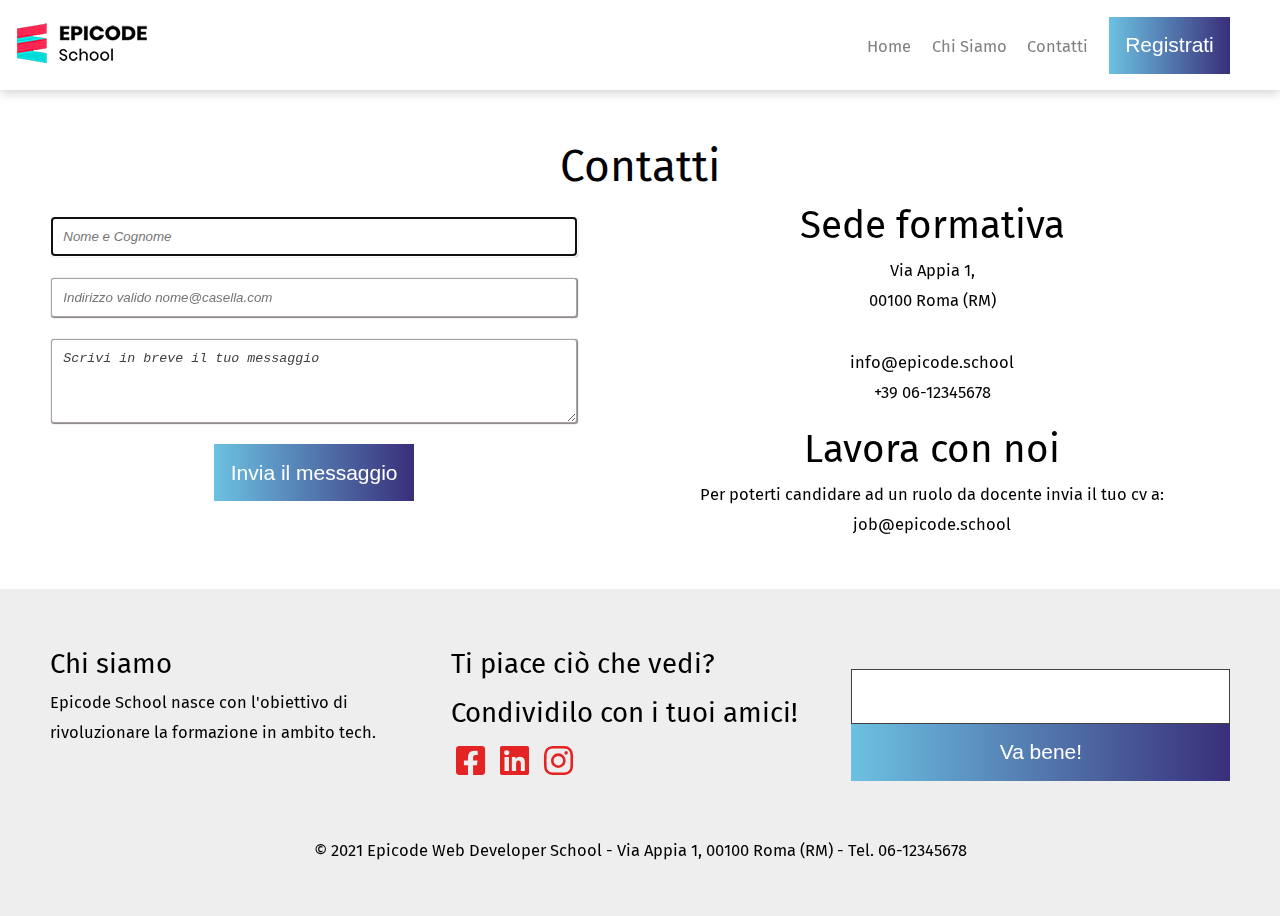
<file: contatti.html>
<!DOCTYPE html>
<html lang="it">

<head>
  <meta charset="UTF-8">
  <meta name="viewport" content="width=device-width,initial-scale=1">
  <meta name="description" content="Epicode School: il punto di partenza per la tua professione di Developer.">
  <title>Epicode - Formazione Web Developer</title>
  <!-- COLLEGAMENTI -->
  <link rel="stylesheet" href="assets/css/reset.css">
  <link rel="stylesheet" href="assets/css/style.css">
  <link rel="stylesheet" href="assets/css/all.css">
  <style>@import url('https://fonts.googleapis.com/css2?family=Fira+Sans:ital,wght@0,400;0,700;1,400;1,700&display=swap');</style>
</head>

<body>
 <header>   
      <a href="index.html" title="Home Page">
        <img src="assets/images/logo.png" alt="Logo Epicode">
      </a>

    <label for="menu-button" id="meatballs"><i class="fa-solid fa-ellipsis"></i></label>
    <input type="checkbox" id="menu-button">

    <nav>
      <ul>
        <li><a href="index.html" title="Home Page">Home</a></li>
        <li><a href="chi-siamo.html" title="Chi Siamo">Chi Siamo</a></li>
        <li><a href="contatti.html" title="Contatti">Contatti</a></li>
        <li><button><a href="#" title="Registrati">Registrati</a></button></li>
      </ul>
    </nav>
  </header>
  
  <main id="contatti">
    <h1>Contatti</h1>
    
    <section>
      <form action="/action_page.php" method="post" autocomplete="on">
        <fieldset> 
          <input type="text" placeholder="Nome e Cognome" autofocus="on"><br />
          <input type="email" placeholder="Indirizzo valido nome@casella.com"><br />
          <textarea rows="4" cols="50" name="comment" form="usrform">Scrivi in breve il tuo messaggio</textarea>
          <button type="button"><a href="#">Invia il messaggio</a></button>
        </fieldset>
      </form>

      <div>
        <h2>Sede formativa</h2>
        <address>
          <p> Via Appia 1,<br />00100 Roma (RM)</p>
          <div>
            <a href="mailto:info@epicode.school">info@epicode.school</a><br />
            <a href="tel:+390612345678">+39 06-12345678</a>
          </div>
        </address>
      </div>

      <div>
        <h2>Lavora con noi</h2>
        <p>Per poterti candidare ad un ruolo da docente invia il tuo cv a: <a href="mailto:job@epicode.school">job@epicode.school</a></p>
      </div>
    </section>
  </main>
  
  <footer>
    <div id="footer-left">
      <p>Chi siamo</p>
      <p>Epicode School nasce con l'obiettivo di rivoluzionare la formazione in ambito tech.</p>
    </div>
    
    <div id="social">
      <p>Ti piace ciò che vedi? Condividilo con i tuoi amici!</p>
      <i class="fa-brands fa-facebook-square"></i>
      <i class="fa-brands fa-linkedin"></i>
      <i class="fa-brands fa-instagram"></i>
    </div>

    <form action="/action_page.php" method="post">
      <fieldset>
        <label for="newsletter">Iscriviti alla nostra newsletter</label><br />
        <input type="email" id="newsletter" name="newsletter" autocomplete="on"><br />
        <button><a href="#" title="Registrati">Va bene!</a></button></li>
      </fieldset>
    </form>
    
    <div>
        <address>&copy; 2021 Epicode Web Developer School - Via Appia 1, 00100 Roma (RM) - Tel. 06-12345678</address>
    </div>
  </footer>
</body>

</html>
</file>
<file: assets/css/style.css>
/* IMPOSTAZIONI GENERALI */
html {font-size: 69%}

body {
    margin: 0 auto;   
    font: 1.5rem/1.8 'Fira Sans', sans-serif;
    color: #000;
}

* {box-sizing: border-box;}

h1 {
    font-size: 4rem;
}

h2 {
    font-size: 3.5rem;
}

h3 {
    font-size: 3rem;
}

h1, h2, h3 {
    line-height: 1;
}

i{
    font-size: 3rem;
    color: #e42424;
    padding: 0.5rem;
}

button {
    font-size: 1.9rem;
    background-image: linear-gradient(to right, #6cc1e2, #392f7a);
    border: none;
    padding: 1.5rem;
}

button a {
    color: white;
    text-decoration: none;
}

a:hover {
    color: #e42424;
}

img {
    width: 100%;
    margin: 0.5rem 0;
}

/* HEADER */
header {
    background-color: white;
    box-shadow: 0 3px 10px #d3d3d3;
    padding: 1.5rem 1.5rem 0 1.5rem;
    position: sticky;
    top: 0;
    z-index: 4;
    display: flex;
    flex-wrap: wrap;
    justify-content: space-between;
    align-items: center; 
}

header a img {
    margin: 0 0 1rem 0;
}

header nav ul li {
    list-style-type: none;
}

header nav ul li a {
    text-decoration: none;
    color: grey;
}

header nav ul li button a {
    color: white;
}

/* meatballs menu */
input#menu-button {
    display: none;
}

input#menu-button:checked ~ nav {
    height: 18rem;
}

@media screen and (max-width: 768px) {
    header nav {
        height: 0;
        text-align: center;
        overflow: hidden;
        position: relative;
        width: 100%;
        margin: 1.5rem 0 0 0;
        transition: height 0.5s ease-out;
    }

    #meatballs {
        font-size: 3rem;
    }

    header nav ul li {
        padding: 0.5rem;
    }

    header a img {
        margin: 0;
    }

    header nav ul li button {
        transform: scale(80%);
    }
}

@media screen and (min-width: 768px) {
    label {
        display: none;
    }

    header nav ul {
        margin-right: 2em;
    }

    header nav ul li {
        display: inline-block;
        margin: 0 0 1em 1em;
    }
}


/* MAIN - INDEX */
#banner {
    color: white;
    line-height: 1.3;
    background: grey url("../images/banner.jpg") no-repeat center;
    background-size: cover;
    padding: 2rem;
    box-shadow: inset 10px 10px 250px 10px #444040;
    text-shadow: 1px 1px #444040;
}

#banner p:first-child {
    font-size: 5.5rem;
    padding: 1rem 0;
}

#banner p:nth-child(2) {
    font-size: 1.8rem;
    line-height: 2;
    padding: 1rem 0;
}

#banner button {
    box-shadow: 0 0 0 0 #444040c5;
    animation: shadow 1s ease-in-out infinite;
}

@keyframes shadow {
    0%{box-shadow: 0 0 2px 0px #444040c5; }
    20%{box-shadow: 0 0 4px 6px #444040c5; }
    40%{box-shadow: 0 0 6px 8px #444040c5; }
    60%{box-shadow: 0 0 6px 8px #444040c5; }
    80%{box-shadow: 0 0 4px 6px #444040c5;}
    100%{box-shadow: 0 0 2px 0px #444040c5; }
} 

#main, #emoji {
    padding: 2rem 1rem;
    text-align: center;
}

#main p, #emoji p {
    padding: 1rem 4rem;
}

#main div, #emoji div {
    margin: 2rem 0;
}

#scrivici {
    width: 100%;
    background-color: #0c0633;
    color: white;
    text-align: center;
    padding: 7rem 0;
    margin: 1rem 0;
}

#scrivici h2 {
    padding: 1rem 6rem;
}

#scrivici p {
    padding: 2rem;
}

/* MAIN - CHI SIAMO */

#chi-siamo, #contatti {
    padding: 3.5rem 2rem;
    text-align: center;
}

#chi-siamo p {
    padding: 2rem 0;
}

#chi-siamo img {
    max-width: fit-content;
}

#table-landscape {
    display: none;
}

#table-portrait {
    text-align: left;
}

#table-portrait th {
    font-weight: bold;
    padding: 0 0.8rem;
}

#table-portrait tr:nth-child(-n+3) {
    background-color: #d2dce7;
}

#table-portrait tr:nth-last-child(-n+3) {
    background-color: #d2dce7;
}

#chi-siamo caption {
    padding: 1.5rem 0;
}

/* MAIN - CONTATTI */
#contatti form fieldset {
    padding: 2rem 0;
}

#contatti input, #contatti textarea {
    border: 1px solid #aaa1a1;
    border-radius: 3px;
    box-shadow: 0.5px 0.5px 1px 0 #5e5a5ac5;
    margin: 1rem 0;
    padding: 1rem;
    width: 90%;
    color:#444040;
    font-style: italic;
}

#contatti h2, #contatti p {
    padding: 1rem 2rem;
}

#contatti a {
    text-decoration: none;
    color: #000;
}

#contatti button a {
    color: white;
}

#contatti address div {
    padding: 2rem 0;
}

/* FOOTER */
footer {
    background-color: rgb(238, 238, 238);
    padding: 4.5rem;
}

#footer-left p:first-child, #social p, footer label {
    font-size: 2.5rem;
    padding: 1rem 0;
}

#social p {
    padding: 2rem 0 0 0;
}

footer p i {
    font-size: 3.5rem;
}

footer form {
    padding: 4rem 0 1rem 0;
}

footer input, footer button {
    width: 100%;
}

footer input {
    height: 5rem;
    border: 0.5px solid #444040;
    margin: 1rem 0 0 0;
}

footer button {
    margin: 0 0 2rem 0;
}

/* RESPONSIVE */

@media screen and (min-width: 768px) {

    /* INDEX */
    #banner {
        padding: 10rem;
    }

    #main {
        display: grid;
        grid-template-columns: 1fr 1fr 1fr;
        grid-template-rows: 1fr auto;
    } 

    #main div:nth-child(1) {
        grid-column-start: 1;
        grid-column-end: 4;
    }

    #main h2 ~ p {
        text-align: left;
        padding: 1.5rem;
    }

    #emoji {
        display: grid;
        grid-template-rows: 1fr 1fr 1fr;
        grid-template-columns: 1fr 1fr;
        column-gap: 1.5rem;
    }

    #emoji img {
        max-height: fit-content;
        grid-row-start: 1;
        grid-row-end: 6;
    }

    #emoji div {
        padding: 1rem;
        margin: 0;
        text-align: left;
    }

    #emoji div p {
        padding: 0.5rem;
        text-align: left;
    }

    /* CHI-SIAMO */
    #img {
        display: flex;
    }

    #img div {
        padding: 0 1rem;
    }

    #img img {
        height: 60%;
        margin: 0;
    }

    #table-portrait {
        display: none;
    }

    #table-landscape {
        display: inline-table;
    }

    #table-landscape th {
        color: white;
        background-color: #657d86;
        text-transform: uppercase;
        padding: 2rem;
    }

    #table-landscape td {
        padding: 2rem;
    }

    #table-landscape tr:nth-child(odd) {
        background-color: #abd8e9;
    }

    /* CONTATTI */
    #contatti section {
        display: grid;
        grid-template-columns: auto auto;
        grid-template-rows: auto auto;
    }

    #contatti form {
        grid-row-start: 1;
        grid-row-end: 4;
    }

    #contatti h1 {
        padding: 1.5rem 0;
    }

    #contatti h2 {
        padding: 0;
    }

    #contatti form fieldset {
        padding: 0;
    }

    /* FOOTER */
    footer {
        display: grid;
        grid-template-columns: 1fr 1fr 1fr;
        grid-template-rows: auto auto;
        gap: 3rem 2rem;
    }

    #social p, #footer-left p:first-child, footer form, footer form fieldset label, footer form fieldset input {
        margin: 0;
        padding: 0;
    }

    footer div:last-child {
        grid-column-start: 1;
        grid-column-end: 4;
        text-align: center;
    }
}

@media screen and (min-width: 1200px) {
    /* INDEX */
    #emoji {
        width: 70%;
        margin: 0 auto;
        display: grid;
        grid-template-rows: auto auto auto;
        grid-template-columns: auto auto;
        gap: 2rem;
    }

    #emoji img {
        grid-row-start: 1;
        grid-row-end: 4;
    }

     /* CHI-SIAMO */
     #table-landscape {
        width: 100%;
     }
}
</file>
